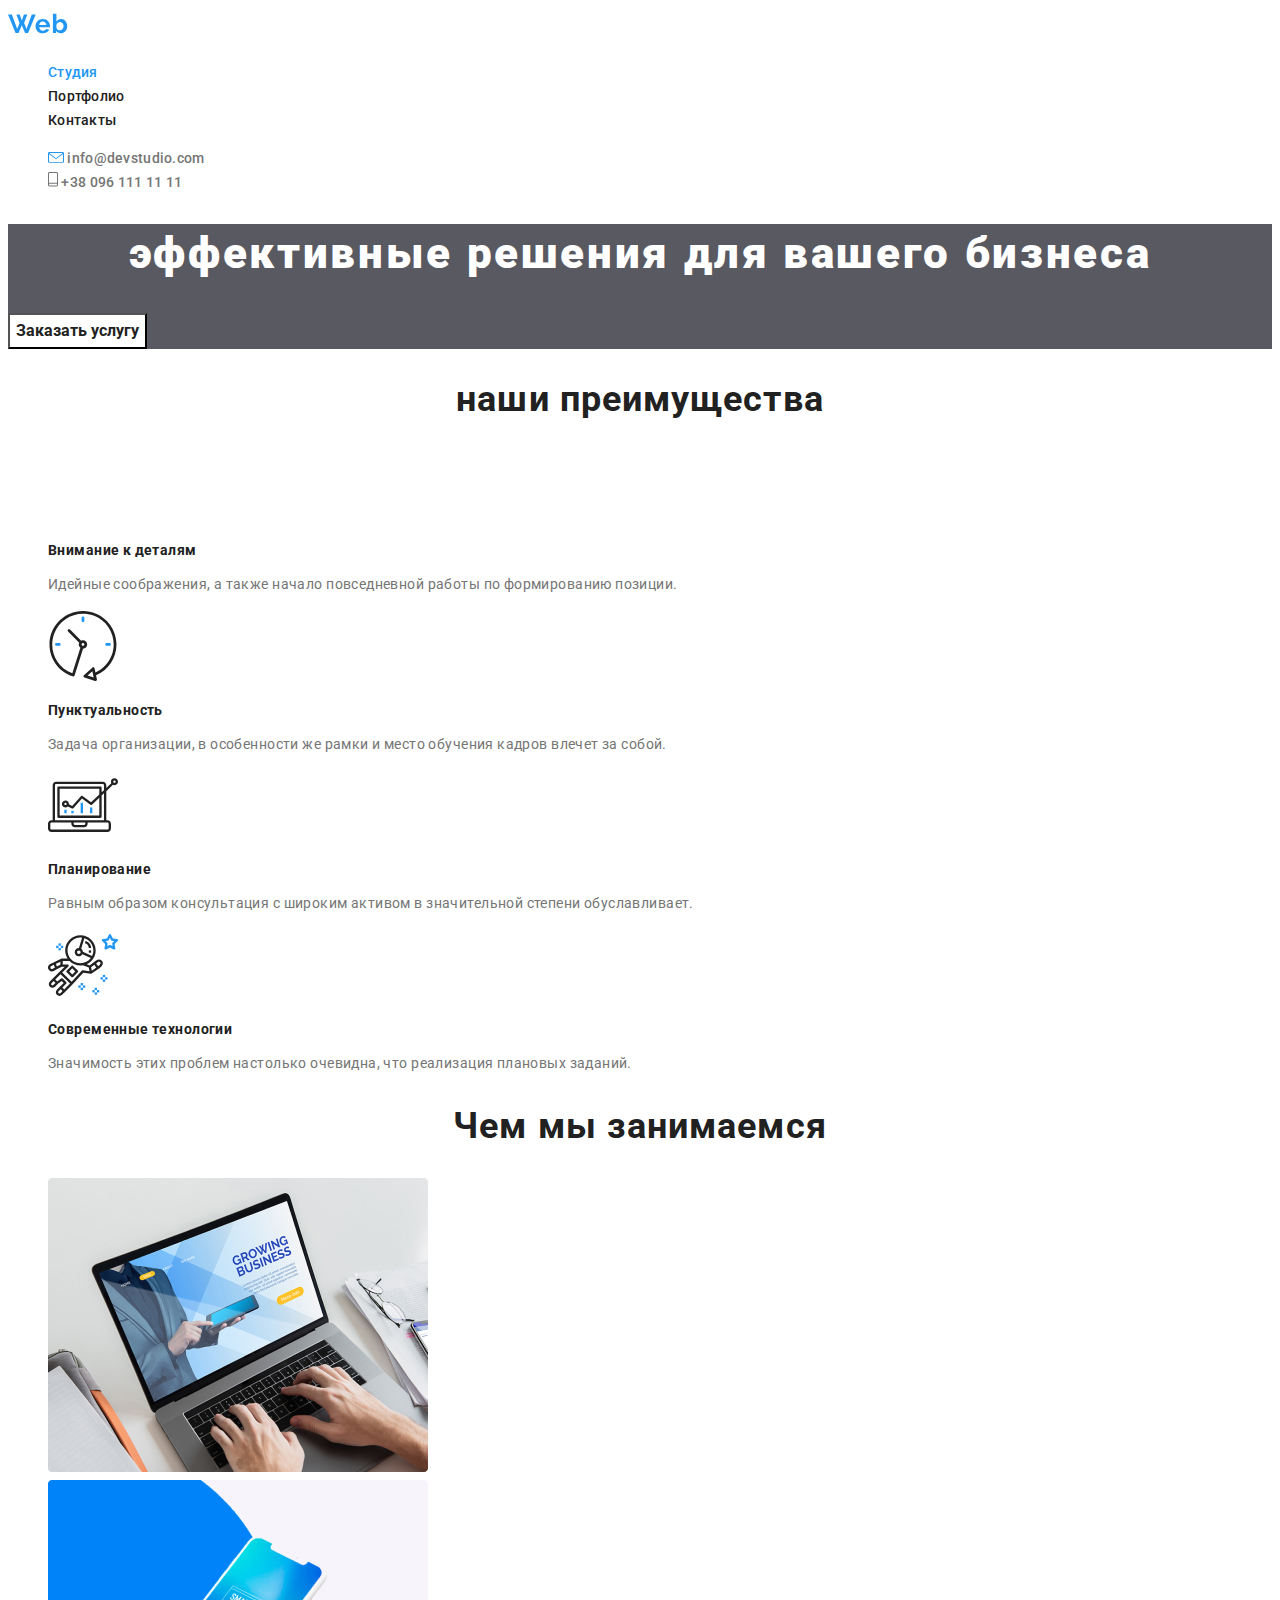
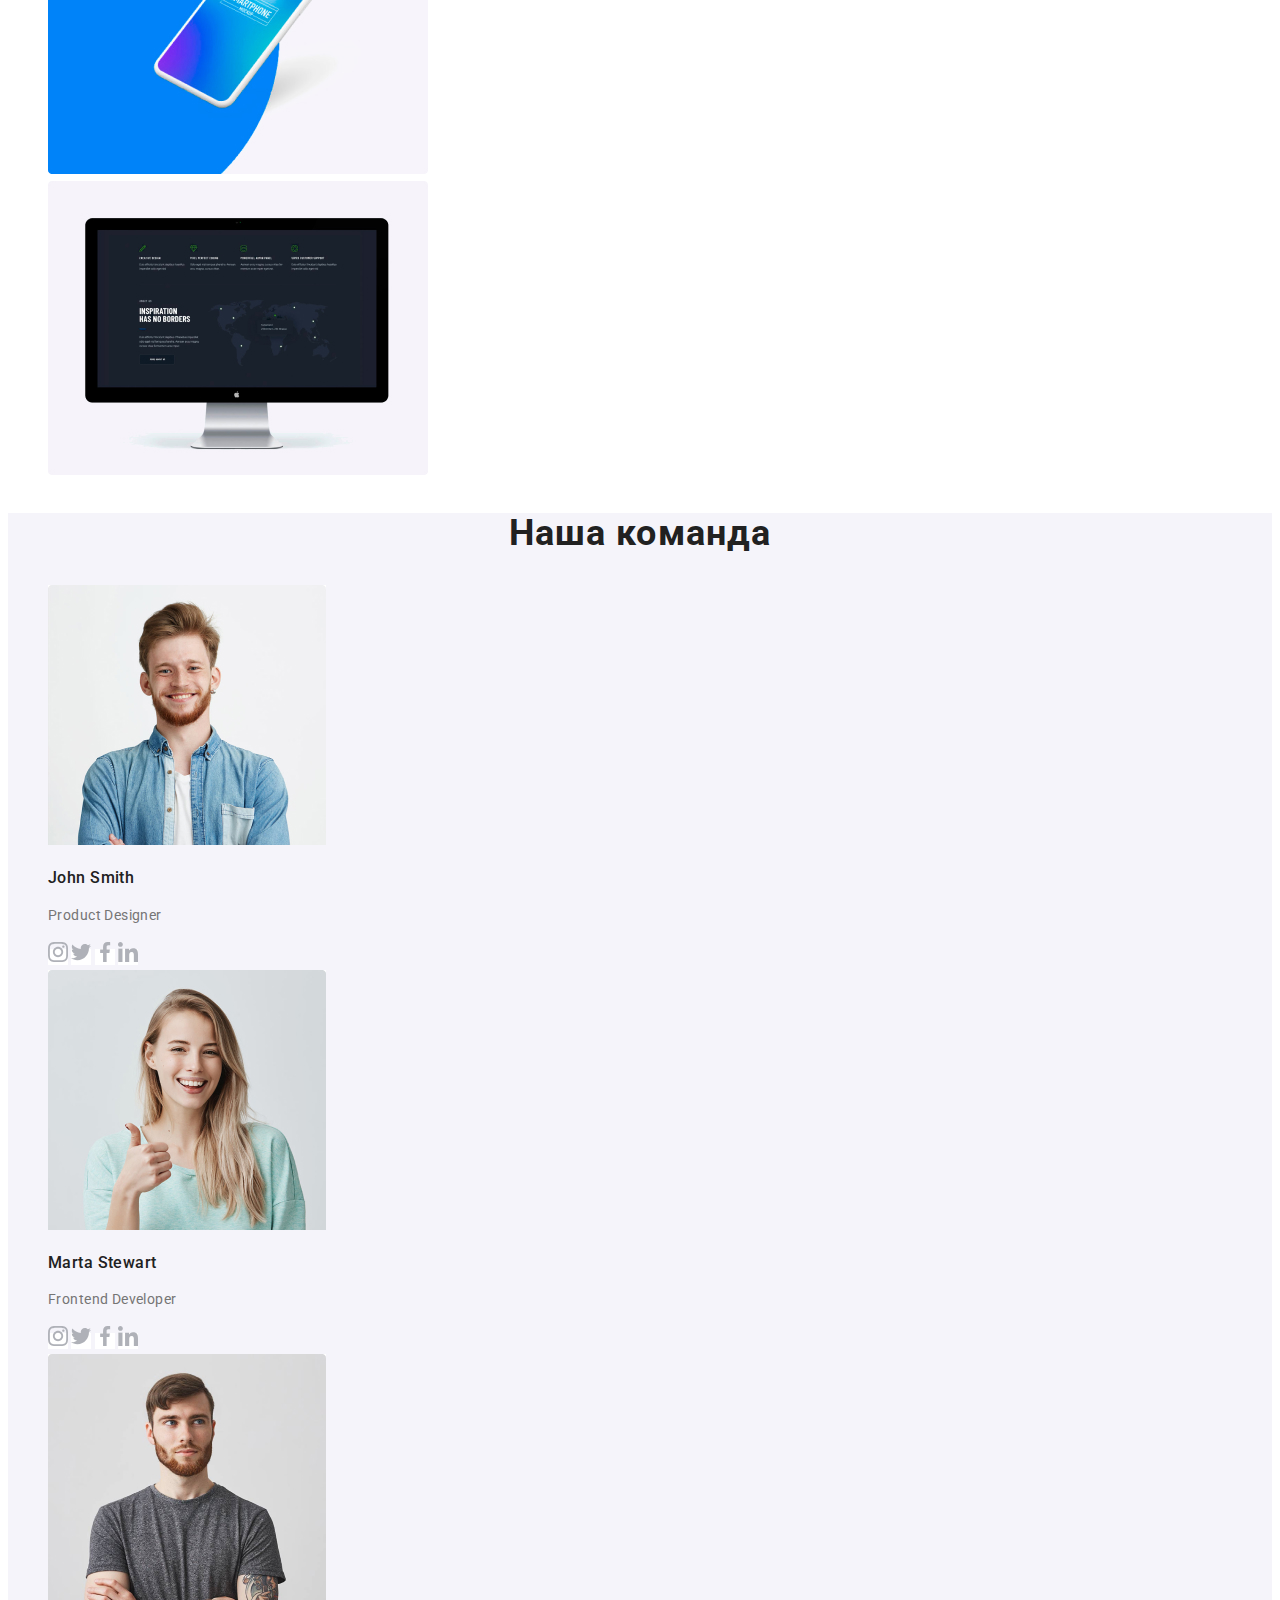
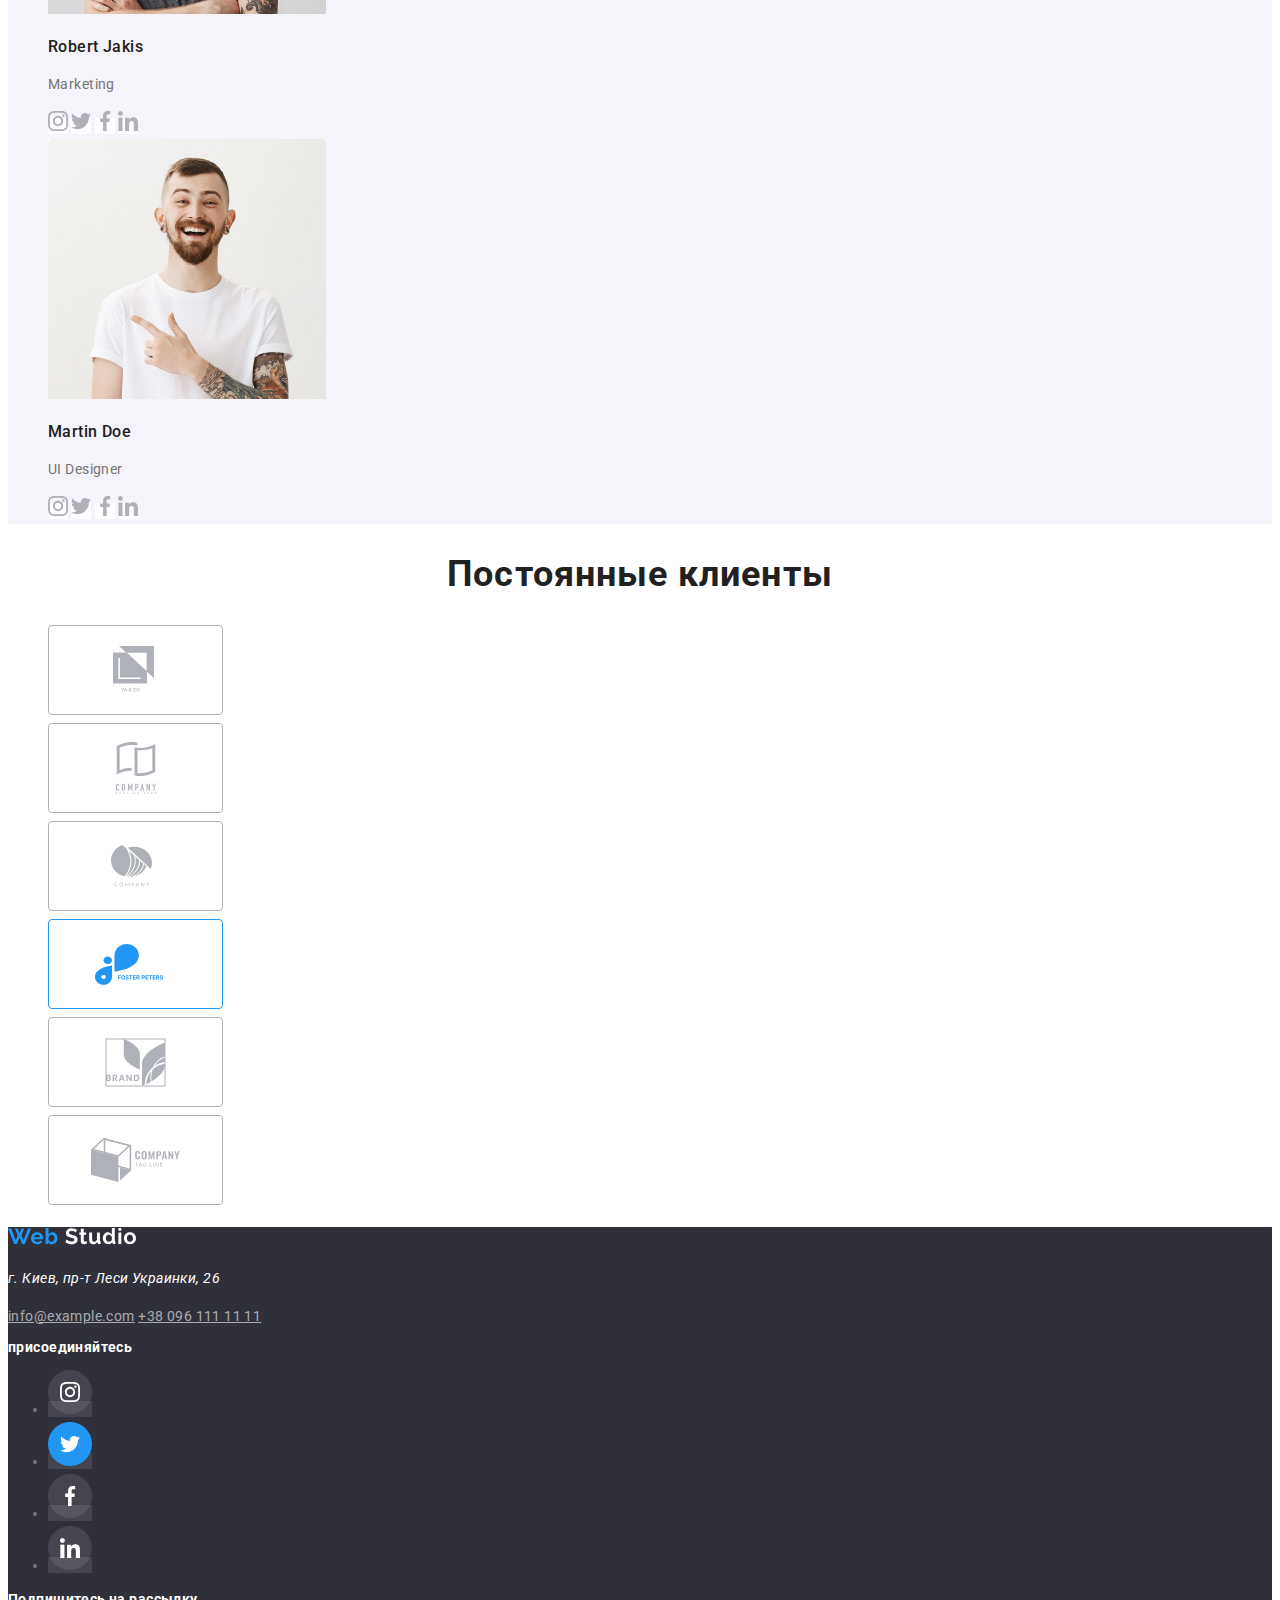
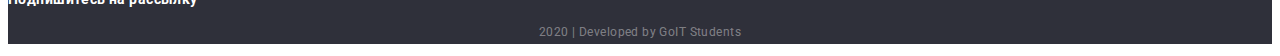
<file: index.html>
<!DOCTYPE html>
<html lang="ru">
  <head>
    <meta charset="UTF-8" />
    <meta name="viewport" content="width=device-width, initial-scale=1.0" />
    <title>Document</title>
    <link rel="stylesheet" href="./css/style.css" />
    <link
      href="https://fonts.googleapis.com/css2?family=Roboto&display=swap"
      rel="stylesheet"
    />
  </head>
  <body class="page">
    <!--Шапка сайта-->
    <header>
      <nav>
        <a href="#"
          ><img src="./images/WebStudio.svg" alt="лого" height="31" width="153"
        /></a>
        <!--навигация по сайту-->
        <ul class="site-nav list">
          <li><a href="./index.html" class="link current">Студия</a></li>
          <li><a href="./portfolio.html" class="link">Портфолио</a></li>
          <li><a href="#" class="link">Контакты</a></li>
        </ul>
      </nav>
      <!--контакты в шапке-->
      <ul class="site-contact list">
        <li>
          <img
            src="./images/envelope(hover).svg"
            alt="отправить електронное
          письмо"
            height="11"
            width="16"
          />
          <a href="mailto:info@devstudio.com" class="link"
            >info@devstudio.com</a
          >
        </li>
        <li>
          <img
            src="./images/Vector.svg"
            alt="позвонить по номеру"
            width="10"
            height="15"
          />
          <a href="tel:+380961111111" class="link">+38 096 111 11 11</a>
        </li>
      </ul>
    </header>
    <main>
      <!--Герой-->
      <section class="hero">
        <h1 class="hero-title">эффективные решения для вашего бизнеса</h1>
        <button type="button" class="btn">Заказать услугу</button>
      </section>
      <!--преимущества-->
      <section class="section">
        <h2 class="section-title">наши преимущества</h2>
        <ul class="advantages">
          <li>
            <img src="./images/antenna1.svg" alt="антена" />
            <h3 class="sub-title">Внимание к деталям</h3>
            <p>
              Идейные соображения, а также начало повседневной работы по
              формированию позиции.
            </p>
          </li>
          <li>
            <img src="./images/clock1.svg" alt="часы" />
            <h3 class="sub-title">Пунктуальность</h3>
            <p>
              Задача организации, в особенности же рамки и место обучения кадров
              влечет за собой.
            </p>
          </li>
          <li>
            <img src="./images/diagram1.svg" alt="диаграма" />
            <h3 class="sub-title">Планирование</h3>
            <p>
              Равным образом консультация с широким активом в значительной
              степени обуславливает.
            </p>
          </li>
          <li>
            <img src="./images/astronaut1.svg" alt="астронавт" />
            <h3 class="sub-title">Современные технологии</h3>
            <p>
              Значимость этих проблем настолько очевидна, что реализация
              плановых заданий.
            </p>
          </li>
        </ul>
      </section>
      <!--Наши работы-->
      <section class="section">
        <h2 class="section-title">Чем мы занимаемся</h2>
        <ul class="works">
          <li>
            <img src="./images/img.jpg" alt="ноутбук" />
            <a href="#" class="sub-title">Десктопные приложения</a>
          </li>
          <li>
            <img src="./images/box.jpg" alt="смартфон" />
            <a href="#" class="sub-title">Мобильные приложения</a>
          </li>
          <li>
            <img src="./images/img(1).jpg" alt="моноблок" />
            <a href="#" class="sub-title">Дизайнерские решения</a>
          </li>
        </ul>
      </section>
      <!--Наша команда-->
      <section class="section personal">
        <h2 class="section-title">Наша команда</h2>
        <ul class="comand">
          <li>
            <img src="./images/foto1.jpg" alt="foto John Smith" />
            <h3 class="sub-title">John Smith</h3>
            <p>Product Designer</p>
            <a href="#" class="pict"
              ><img src="./images/instagram2.svg" alt="insta"
            /></a>
            <a href="#" class="pict"
              ><img src="./images/twitter1.svg" alt="twitter"
            /></a>
            <a href="#" class="pict"
              ><img src="./images/facebook1.svg" alt="facebook"
            /></a>
            <a href="#" class="pict"
              ><img src="./images/linkedin1.svg" alt="link"
            /></a>
          </li>
          <li>
            <img src="./images/foto2.jpg" alt="foto Marta Stewart" />
            <h3 class="sub-title">Marta Stewart</h3>
            <p>Frontend Developer</p>
            <a href="#" class="pict"
              ><img src="./images/instagram2.svg" alt="insta"
            /></a>
            <a href="#" class="pict"
              ><img src="./images/twitter1.svg" alt="twitter"
            /></a>
            <a href="#" class="pict"
              ><img src="./images/facebook1.svg" alt="facebook"
            /></a>
            <a href="#" class="pict"
              ><img src="./images/linkedin1.svg" alt="link"
            /></a>
          </li>
          <li>
            <img src="./images/foto3.jpg" alt="foto Robert Jakis" />
            <h3 class="sub-title">Robert Jakis</h3>
            <p>Marketing</p>
            <a href="#" class="pict"
              ><img src="./images/instagram2.svg" alt="insta"
            /></a>
            <a href="#" class="pict"
              ><img src="./images/twitter1.svg" alt="twitter"
            /></a>
            <a href="#" class="pict"
              ><img src="./images/facebook1.svg" alt="facebook"
            /></a>
            <a href="#" class="pict"
              ><img src="./images/linkedin1.svg" alt="link"
            /></a>
          </li>
          <li>
            <img src="./images/foto4.jpg" alt="foto Martin Doe" />
            <h3 class="sub-title">Martin Doe</h3>
            <p>UI Designer</p>
            <a href="#" class="pict"
              ><img src="./images/instagram2.svg" alt="insta"
            /></a>
            <a href="#" class="pict"
              ><img src="./images/twitter1.svg" alt="twitter"
            /></a>
            <a href="#" class="pict"
              ><img src="./images/facebook1.svg" alt="facebook"
            /></a>
            <a href="#" class="pict"
              ><img src="./images/linkedin1.svg" alt="link"
            /></a>
          </li>
        </ul>
      </section>
      <!--Клиены-->
      <section class="section">
        <h2 class="section-title">Постоянные клиенты</h2>
        <ul class="clients">
          <li>
            <a href="#"><img src="./images/Client1.svg" alt="Client 1" /></a>
          </li>
          <li>
            <a href="#"><img src="./images/Client2.svg" alt="Client 2" /></a>
          </li>
          <li>
            <a href="#"><img src="./images/Client3.svg" alt="Client 3" /></a>
          </li>
          <li>
            <a href="#"><img src="./images/Client4.svg" alt="Client 4" /></a>
          </li>
          <li>
            <a href="#"><img src="./images/Client5.svg" alt="Client 5" /></a>
          </li>
          <li>
            <a href="#"><img src="./images/Client6.svg" alt="Client 6" /></a>
          </li>
        </ul>
      </section>
    </main>
    <!--Подвал-->
    <footer>
      <!--Адресс фут-->
      <section class="adress">
        <a href="#"><img src="./images/WebStudio.svg" alt="logo" /></a>
        <address>
          <p class="street">г. Киев, пр-т Леси Украинки, 26</p>
        </address>
        <a href="mailto:info@example.com" class="contact">info@example.com</a>
        <a href="tel:+380961111111" class="contact">+38 096 111 11 11</a>
      </section>
      <!--Соц сети-->
      <section class="doit">
        <h2 class="sub-title">присоединяйтесь</h2>
        <ul>
          <li>
            <a href="#" class="pict"
              ><img src="./images/Ellipseinstfoot.svg" alt="insta"
            /></a>
          </li>
          <li>
            <a href="#" class="pict"
              ><img src="./images/Ellipsetwitterfoot.svg" alt="twitter"
            /></a>
          </li>
          <li>
            <a href="#" class="pict"
              ><img src="./images/Ellipsefacebookfoot.svg" alt="facebook"
            /></a>
          </li>
          <li>
            <a href="#" class="pict"
              ><img src="./images/Ellipselinkedfoot.svg" alt="link"
            /></a>
          </li>
        </ul>
      </section>
      <!--Форма Подписки-->
      <section class="subscribe">
        <h2 class="sub-title">Подпишитесь на рассылку</h2>
      </section>
      <!--Создано-->
      <section>
        <p class="create">2020 | Developed by GoIT Students</p>
      </section>
    </footer>
  </body>
</html>
</file>
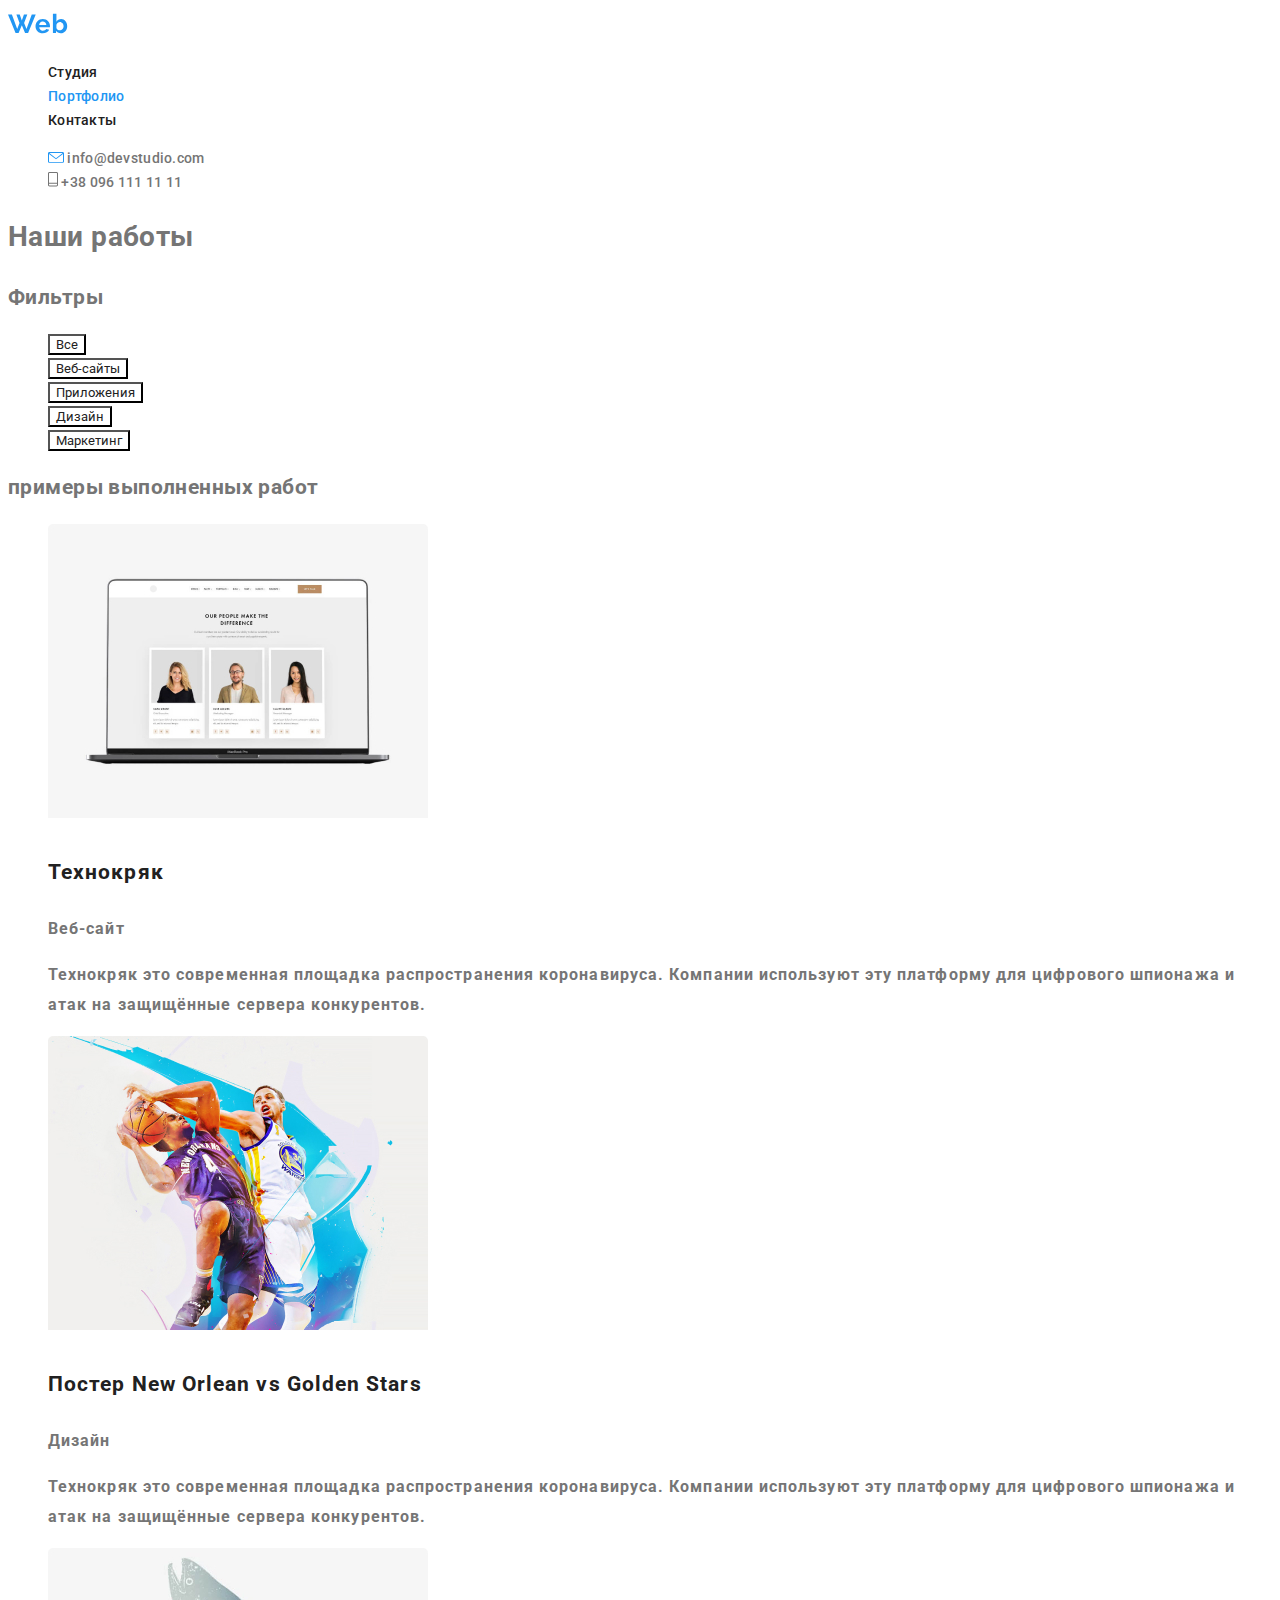
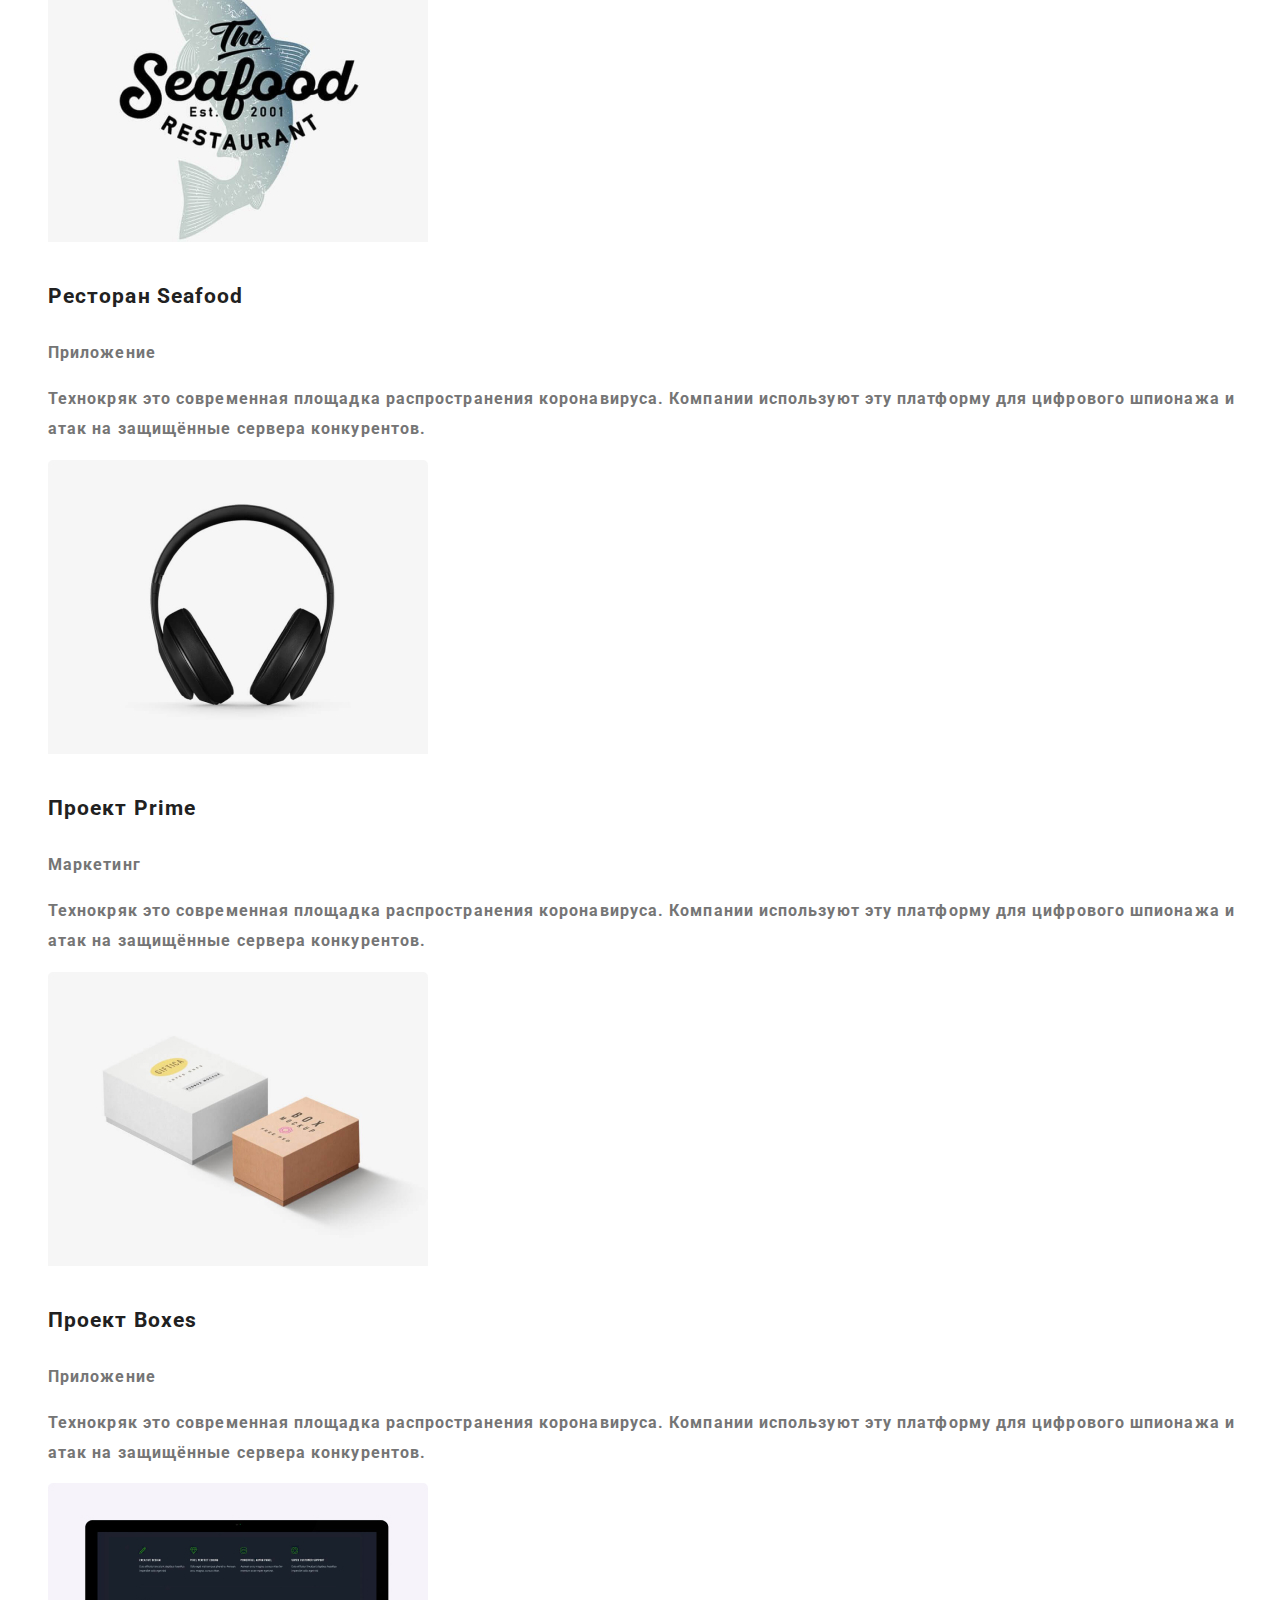
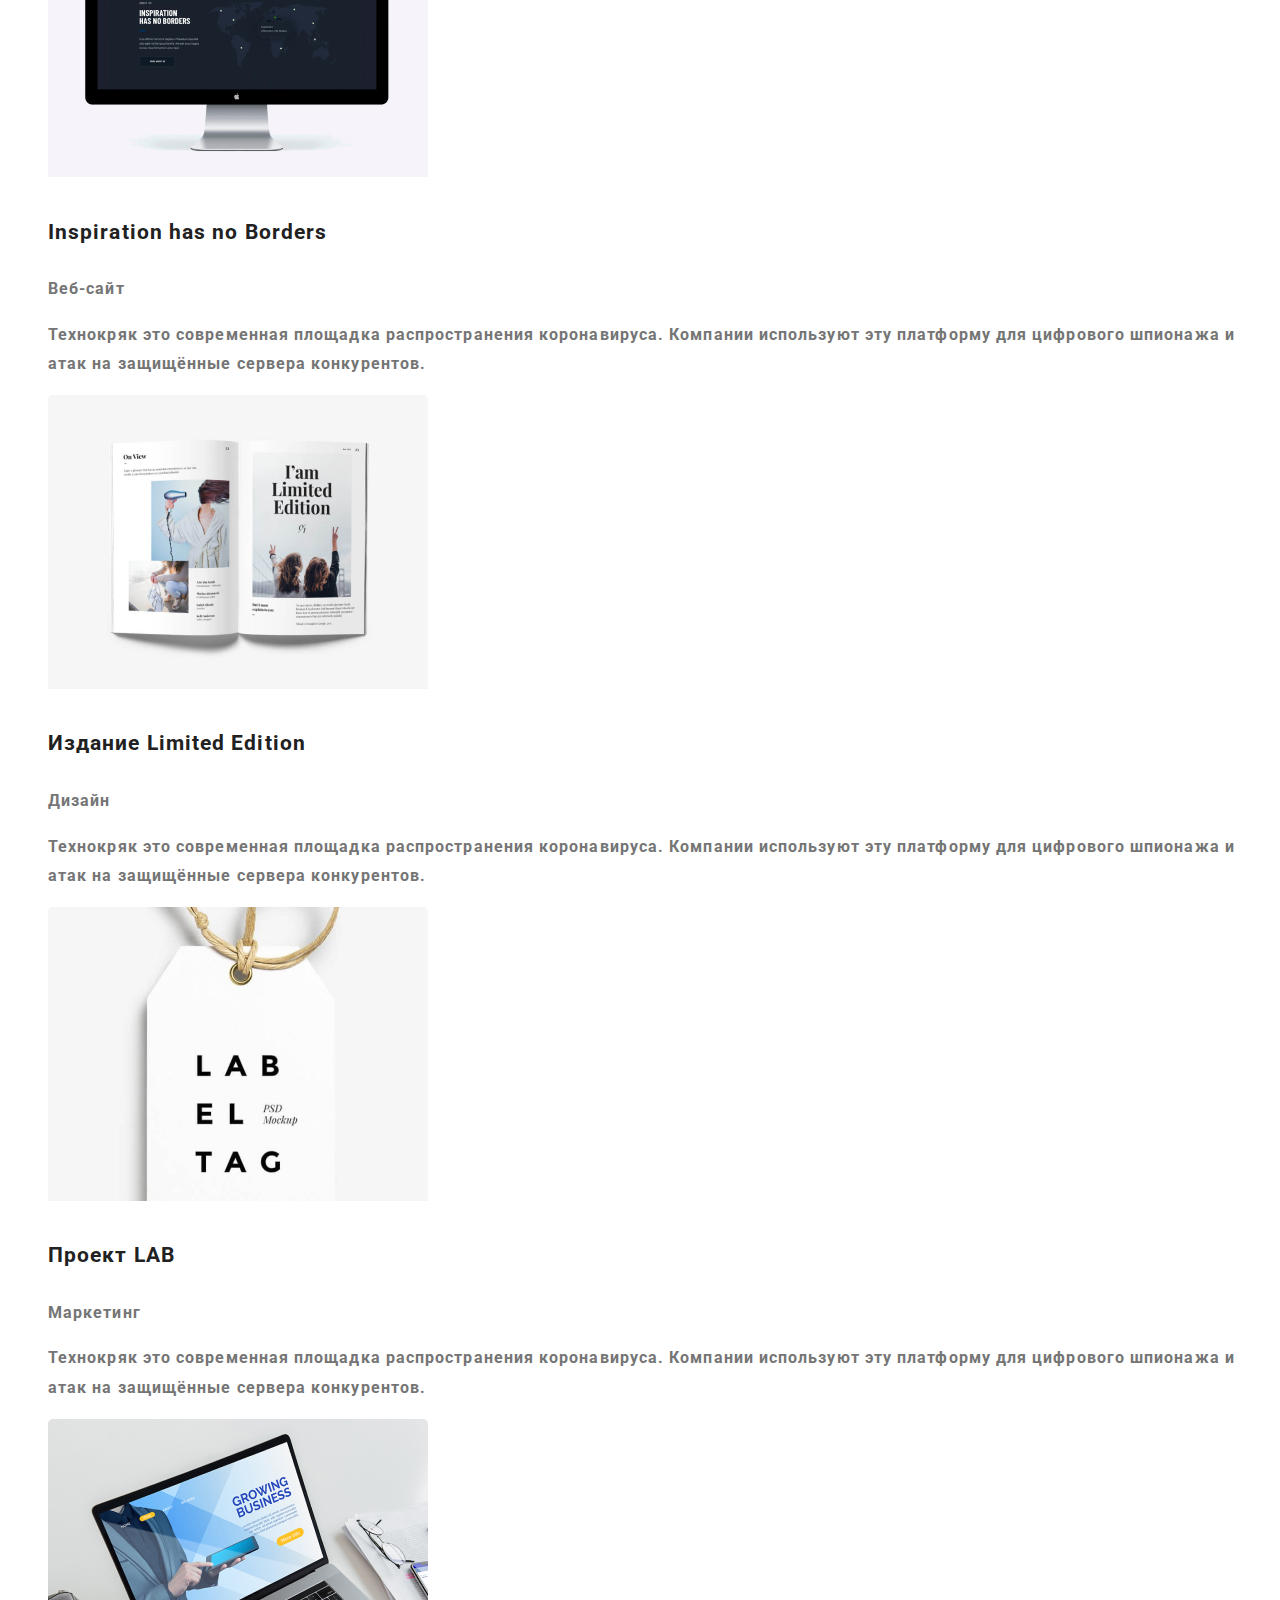
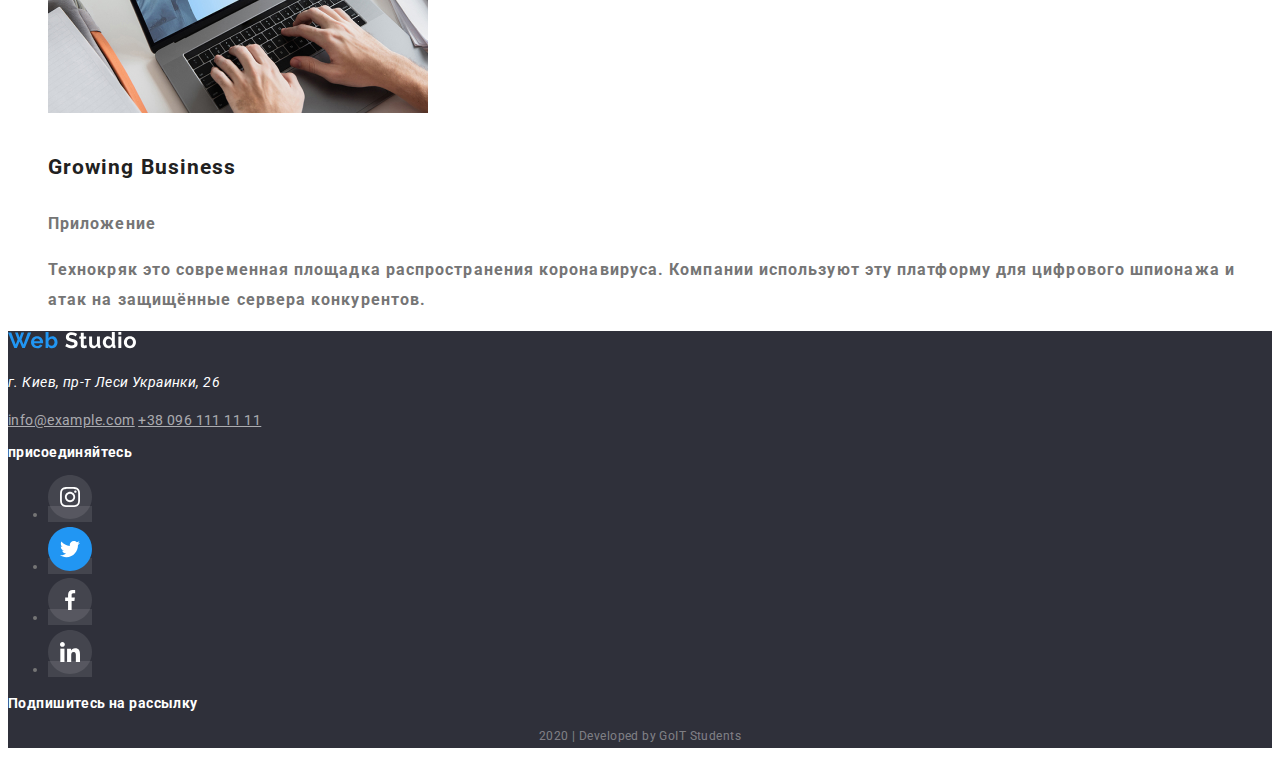
<file: portfolio.html>
<!DOCTYPE html>
<html lang="ru">

<head>
  <meta charset="UTF-8" />
  <meta name="viewport" content="width=device-width, initial-scale=1.0" />
  <title>Document</title>
  <link rel="stylesheet" href="./css/style.css" />
  <link href="https://fonts.googleapis.com/css2?family=Roboto&display=swap" rel="stylesheet" />
</head>

<body class="page">
  <!--Шапка сайта-->
  <header>
    <nav>
      <a href="#"><img src="./images/WebStudio.svg" alt="лого" height="31" width="153" /></a>
      <!--навигация по сайту-->
      <ul class="site-nav list">
        <li><a href="./index.html" class="link ">Студия</a></li>
        <li><a href="./portfolio.html" class="link current">Портфолио</a></li>
        <li><a href="#" class="link">Контакты</a></li>
      </ul>
    </nav>
    <!--контакты в шапке-->
    <ul class="site-contact list">
      <li>
        <img src="./images/envelope(hover).svg" alt="отправить електронное
          письмо" height="11" width="16" />
        <a href="mailto:info@devstudio.com" class="link">info@devstudio.com</a>
      </li>
      <li>
        <img src="./images/Vector.svg" alt="позвонить по номеру" width="10" height="15" />
        <a href="tel:+380961111111" class="link">+38 096 111 11 11</a>
      </li>
    </ul>
  </header>
    <main>
      <h1>Наши работы</h1>
      <section>
        <!--Фильтры-->
        <h2>Фильтры</h2>
        <ul class="filter">
          <li><button type="button" class="btn">Все</button></li>
          <li><button type="button" class="btn">Веб-сайты</button></li>
          <li><button type="button" class="btn">Приложения</button></li>
          <li><button type="button" class="btn">Дизайн</button></li>
          <li><button type="button" class="btn">Маркетинг</button></li>
        </ul>
      </section>
      <section>
        <!--Примеры -->
        <h2>примеры выполненных работ</h2>
        <ul class="example">
          <li class=>
            <a href="#" class="example-link">
              <img
                src="./images/img(6).jpg"
                alt="визуализация Веб-сайта
            Технокряк"
                width="380"
                height="294"
              />
              <h3 class="sub-title">Технокряк</h3>
              <p>Веб-сайт</p>
              <p>
                Технокряк это современная площадка распространения коронавируса.
                Компании используют эту платформу для цифрового шпионажа и атак
                на защищённые сервера конкурентов.
              </p>
            </a>
          </li>
          <li>
            <a href="#" class="example-link">
              <img
                src="./images/img(7).jpg"
                alt="постер созданный для
            спортивного мероприятия"
                width="380"
                height="294"
              />
              <h3 class="sub-title">Постер New Orlean vs Golden Stars</h3>
              <p>Дизайн</p>
              <p>
                Технокряк это современная площадка распространения коронавируса.
                Компании используют эту платформу для цифрового шпионажа и атак
                на защищённые сервера конкурентов.
              </p>
            </a>
          </li>
          <li>
            <a href="#" class="example-link">
              <img
                src="./images/img(8).jpg"
                alt="визуализация приложения для
            ресторана"
                width="380"
                height="294"
              />
              <h3 class="sub-title">Ресторан Seafood</h3>
              <p>Приложение</p>
              <p>
                Технокряк это современная площадка распространения коронавируса.
                Компании используют эту платформу для цифрового шпионажа и атак
                на защищённые сервера конкурентов.
              </p>
            </a>
          </li>
          <li>
            <a href="#" class="example-link">
              <img
                src="./images/img(9).jpg"
                alt="пример промо для проэкта"
                width="380"
                height="294"
              />
              <h3 class="sub-title">Проект Prime</h3>
              <p>Маркетинг</p>
              <p>
                Технокряк это современная площадка распространения коронавируса.
                Компании используют эту платформу для цифрового шпионажа и атак
                на защищённые сервера конкурентов.
              </p>
            </a>
          </li>
          <li>
            <a href="#" class="example-link">
              <img
                src="./images/img(10).jpg"
                alt="визуализация приложения для
            доставки"
                width="380"
                height="294"
              />
              <h3 class="sub-title">Проект Boxes</h3>
              <p>Приложение</p>
              <p>
                Технокряк это современная площадка распространения коронавируса.
                Компании используют эту платформу для цифрового шпионажа и атак
                на защищённые сервера конкурентов.
              </p>
            </a>
          </li>
          <li>
            <a href="#" class="example-link">
              <img
                src="./images/img(11).jpg"
                alt="визуализация Веб-сайта
            Inspiration has no Borders"
                width="380"
                height="294"
              />
              <h3 class="sub-title">Inspiration has no Borders</h3>
              <p>Веб-сайт</p>
              <p>
                Технокряк это современная площадка распространения коронавируса.
                Компании используют эту платформу для цифрового шпионажа и атак
                на защищённые сервера конкурентов.
              </p>
            </a>
          </li>
          <li>
            <a href="#" class="example-link">
              <img
                src="./images/img(12).jpg"
                alt="пример дизайна для журнала"
                width="380"
                height="294"
              />
              <h3 class="sub-title">Издание Limited Edition</h3>
              <p>Дизайн</p>
              <p>
                Технокряк это современная площадка распространения коронавируса.
                Компании используют эту платформу для цифрового шпионажа и атак
                на защищённые сервера конкурентов.
              </p>
            </a>
          </li>
          <li>
            <a href="#" class="example-link">
              <img
                src="./images/img(13).jpg"
                alt="визуализация Веб-сайта
            Технокряк"
                width="380"
                height="294"
              />
              <h3 class="sub-title">Проект LAB</h3>
              <p>Маркетинг</p>
              <p>
                Технокряк это современная площадка распространения коронавируса.
                Компании используют эту платформу для цифрового шпионажа и атак
                на защищённые сервера конкурентов.
              </p>
            </a>
          </li>
          <li>
            <a href="#" class="example-link">
              <img
                src="./images/img(14).jpg"
                alt="визуализация приложения для
            ПК"
                width="380"
                height="294"
              />
              <h3 class="sub-title">Growing Business</h3>
              <p>Приложение</p>
              <p>
                Технокряк это современная площадка распространения коронавируса.
                Компании используют эту платформу для цифрового шпионажа и атак
                на защищённые сервера конкурентов.
              </p>
            </a>
          </li>
        </ul>
      </section>
    </main>
    <footer>
      <section class="adress">
        <a href="#"><img src="./images/WebStudio.svg" alt="logo" /></a>
        <address>
          <p class="street">г. Киев, пр-т Леси Украинки, 26</p>
        </address>
        <a href="mailto:info@example.com" class="contact">info@example.com</a>
        <a href="tel:+380961111111" class="contact">+38 096 111 11 11</a>
      </section>
      <section class="doit">
        <h2 class="sub-title">присоединяйтесь</h2>
        <ul>
          <li>
            <a href="#" class="pict"
              ><img src="./images/Ellipseinstfoot.svg" alt="insta"
            /></a>
          </li>
          <li>
            <a href="#" class="pict"
              ><img src="./images/Ellipsetwitterfoot.svg" alt="twitter"
            /></a>
          </li>
          <li>
            <a href="#" class="pict"
              ><img src="./images/Ellipsefacebookfoot.svg" alt="facebook"
            /></a>
          </li>
          <li>
            <a href="#" class="pict"
              ><img src="./images/Ellipselinkedfoot.svg" alt="link"
            /></a>
          </li>
        </ul>
      </section>
      <section class="subscribe">
        <h2 class="sub-title">Подпишитесь на рассылку</h2>
      </section>
      <section>
        <p class="create">2020 | Developed by GoIT Students</p>
      </section>
    </footer>
  </body>
</html>
</file>
<file: css/style.css>
/*палитра цветов*/
:root {
  --primary-text-color: #757575;
  --secondary-text-color: #212121;
  --white-color: #ffffff;
  --adress-text-color: rgba(255, 255, 255, 0.6);
  --primary-bcg-color: #ffffff;
  --secondary-bcg-color: #f5f4fa;
  --footer-bcg-color: #2f303a;
  --accent-color: #2196f3;
  --hero-bcg-color: rgba(47, 48, 58, 0.8);
}

/*общий для боди*/
.page {
  background-color: var(--primary-bcg-color);
  color: var(--primary-text-color);
  font-family: "Roboto", sans-serif;
  letter-spacing: 0.03em;
  font-size: 14px;
  line-height: 1.71;
}
.list {
  list-style: none;
}

/*общий для секций*/
.section-title {
  color: #212121;
  font-weight: 700;
  font-size: 36px;
  line-height: 1.16;
  text-align: center;
  letter-spacing: 0.03em;
}

/*навигация по сайту*/
.site-nav .link {
  color: var(--secondary-text-color);
  text-decoration: none;
  font-weight: 500;
  line-height: 1.14;
  letter-spacing: 0.02em;
}
.site-nav .link:hover,
.site-nav .link:focus {
  color: var(--accent-color);
}
.site-nav .link.current {
  color: var(--accent-color);
}

/*контакты в шапке*/
.site-contact .link {
  text-decoration: none;
  color: var(--primary-text-color);
  font-weight: 500;
  line-height: 1.14;
  letter-spacing: 0.02em;
}
.site-contact .link:hover,
.site-contact .link:focus {
  color: var(--accent-color);
}

/*Герой*/
.hero {
  background-color: var(--hero-bcg-color);
}
.hero-title {
  color: var(--white-color);
  font-weight: 900;
  font-size: 44px;
  line-height: 1.36;
  text-align: center;
  letter-spacing: 0.06em;
}
.hero .btn {
  color: var(--secondary-text-color);
  background: var(--white-color);
  font-family: inherit;
  font-weight: 700;
  font-size: 16px;
  line-height: 1.87;
}
.hero .btn:hover,
.hero .btn:focus {
  color: var(--white-color);
  background: var(--accent-color);
}

/*преимущества*/
.advantages {
  list-style: none;
}
.advantages .sub-title {
  color: var(--secondary-text-color);
  font-weight: 700;
  font-size: 14px;
  line-height: 1.14;
  letter-spacing: 0.03em;
}

/*Наши работы*/
.works {
  list-style: none;
}

.works .sub-title {
  color: var(--white-color);
  text-decoration: none;
}
.works .sub-title:hover,
.works .sub-title:focus {
  color: var(--accent-color);
}

/*Наша команда*/
.personal {
  background-color: var(--secondary-bcg-color);
}
.personal .section-title {
  font-weight: 700;
  font-size: 36px;
  line-height: 1.16;
  text-align: center;
}
.comand {
  list-style: none;
}
.comand .sub-title {
  color: var(--secondary-text-color);
  font-weight: 500;
  font-size: 16px;
  line-height: 1.18;
}
.comand .pict {
  background-color: var(--primary-bcg-color);
}
.comand .pict:hover,
.comand .pict:focus {
  background-color: var(--accent-color);
}

/*Клиены*/
.clients {
  list-style: none;
}

/*Адресс фут*/
footer {
  background: var(--footer-bcg-color);
}
.adress .street {
  color: var(--white-color);
  /* or 171% */

  letter-spacing: 0.03em;
}
.adress .contact {
  color: var(--adress-text-color);
}
/*Соц сети*/
.doit .sub-title {
  color: var(--white-color);
  font-weight: 700;
  font-size: 14px;
  line-height: 1.14;
}
.doit .pict {
  background-color: rgba(255, 255, 255, 0.1);
}
.doit .pict:hover,
.doit .pict:focus {
  background-color: var(--accent-color);
}

/*Форма Подписки*/
.subscribe .sub-title {
  color: var(--white-color);
  font-weight: 700;
  font-size: 14px;
  line-height: 1.14;
}
/*Создано*/
.create {
  color: rgba(255, 255, 255, 0.4);
  font-size: 12px;
  line-height: 24px;
  text-align: center;
}
/*Фильтры*/
.filter {
  list-style: none;
}
.filter .btn {
  color: var(--secondary-text-color);
  background: var(--secondary-bcg-colora);
  font-family: inherit;
}
.filter .btn:hover,
.filter .btn:focus {
  color: var(--white-color);
  background: var(--accent-color);
}
/*Примеры*/
.example .sub-title {
  color: var(--secondary-text-color);
}
.example {
  list-style: none;
}
.example-link {
  text-decoration: none;
  font-family: Roboto;
  font-weight: 700;
  font-size: 18px;
  line-height: 2;
  letter-spacing: 0.06em;
}
.example p {
  color: var(--primary-text-color);
  font-size: 16px;
  line-height: 1.87;
}
</file>
